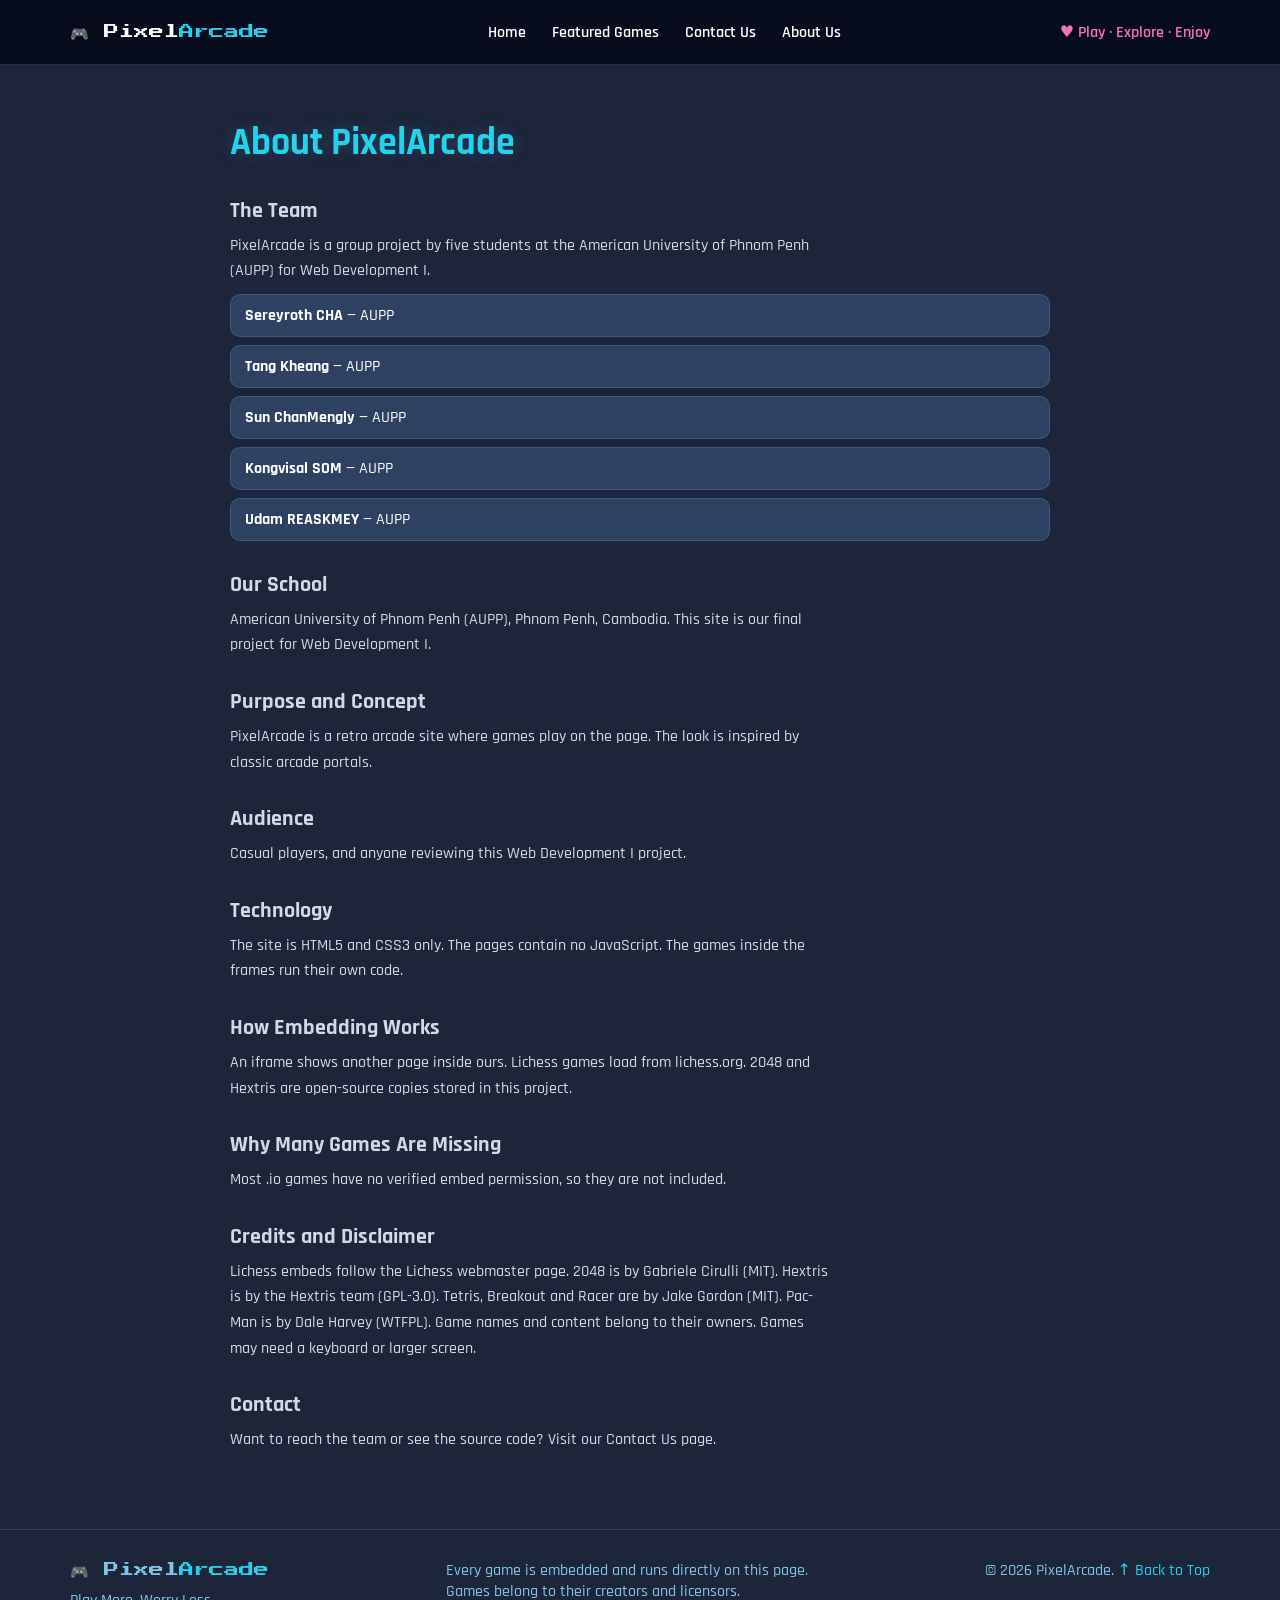
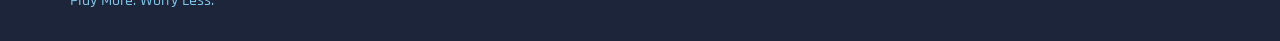
<file: aboutme.html>
<!DOCTYPE html>
<html lang="en">
  <head>
    <meta charset="utf-8">
    <meta name="viewport" content="width=device-width, initial-scale=1">
    <title>About Us | PixelArcade</title>
    <link href="https://fonts.googleapis.com/css2?family=Press+Start+2P&family=Rajdhani:wght@500;600;700&display=swap" rel="stylesheet">
    <link rel="stylesheet" href="style.css">
  </head>
  <body id="top" class="page page-about">

    <header>
      <div class="wrap">
        <a href="index.html" class="logo px">🎮 Pixel<b>Arcade</b></a>
        <nav>
          <a href="index.html">Home</a>
          <a href="index.html#featured">Featured Games</a>
          <a href="contactme.html">Contact Us</a>
          <a href="aboutme.html">About Us</a>
        </nav>
        <span class="tag">♥ Play · Explore · Enjoy</span>
      </div>

    </header>

    <main class="wrap">

      <h1>About PixelArcade</h1>

      <h2>The Team</h2>
      <p>PixelArcade is a group project by five students at the American University of Phnom Penh (AUPP) for Web Development I.</p>
      <ul>
        <li><strong>Sereyroth CHA</strong> — AUPP</li>
        <li><strong>Tang Kheang</strong> — AUPP</li>
        <li><strong>Sun ChanMengly</strong> — AUPP</li>
        <li><strong>Kongvisal SOM</strong> — AUPP</li>
        <li><strong>Udam REASKMEY</strong> — AUPP</li>
      </ul>

      <h2>Our School</h2>
      <p>American University of Phnom Penh (AUPP), Phnom Penh, Cambodia. This site is our final project for Web Development I.</p>

      <h2>Purpose and Concept</h2>
      <p>PixelArcade is a retro arcade site where games play on the page. The look is inspired by classic arcade portals.</p>

      <h2>Audience</h2>
      <p>Casual players, and anyone reviewing this Web Development I project.</p>

      <h2>Technology</h2>
      <p>The site is HTML5 and CSS3 only. The pages contain no JavaScript. The games inside the frames run their own code.</p>

      <h2>How Embedding Works</h2>
      <p>An iframe shows another page inside ours. Lichess games load from lichess.org. 2048 and Hextris are open-source copies stored in this project.</p>

      <h2>Why Many Games Are Missing</h2>
      <p>Most .io games have no verified embed permission, so they are not included.</p>

      <h2>Credits and Disclaimer</h2>
      <p>Lichess embeds follow the Lichess webmaster page. 2048 is by Gabriele Cirulli (MIT). Hextris is by the Hextris team (GPL-3.0). Tetris, Breakout and Racer are by Jake Gordon (MIT). Pac-Man is by Dale Harvey (WTFPL). Game names and content belong to their owners. Games may need a keyboard or larger screen.</p>

      <h2>Contact</h2>
      <p>Want to reach the team or see the source code? Visit our Contact Us page.</p>

    </main>

    <footer id="about">
      <div class="wrap">
        <div>
          <div class="logo px">🎮 Pixel<b>Arcade</b></div>
          <p style="margin-top:10px">Play More. Worry Less.</p>
        </div>
        <div>Every game is embedded and runs directly on this page.<br>Games belong to their creators and licensors.</div>
        <div>© 2026 PixelArcade. <a href="#top">↑ Back to Top</a></div>
      </div>
    </footer>
  </body>
</html>
</file>
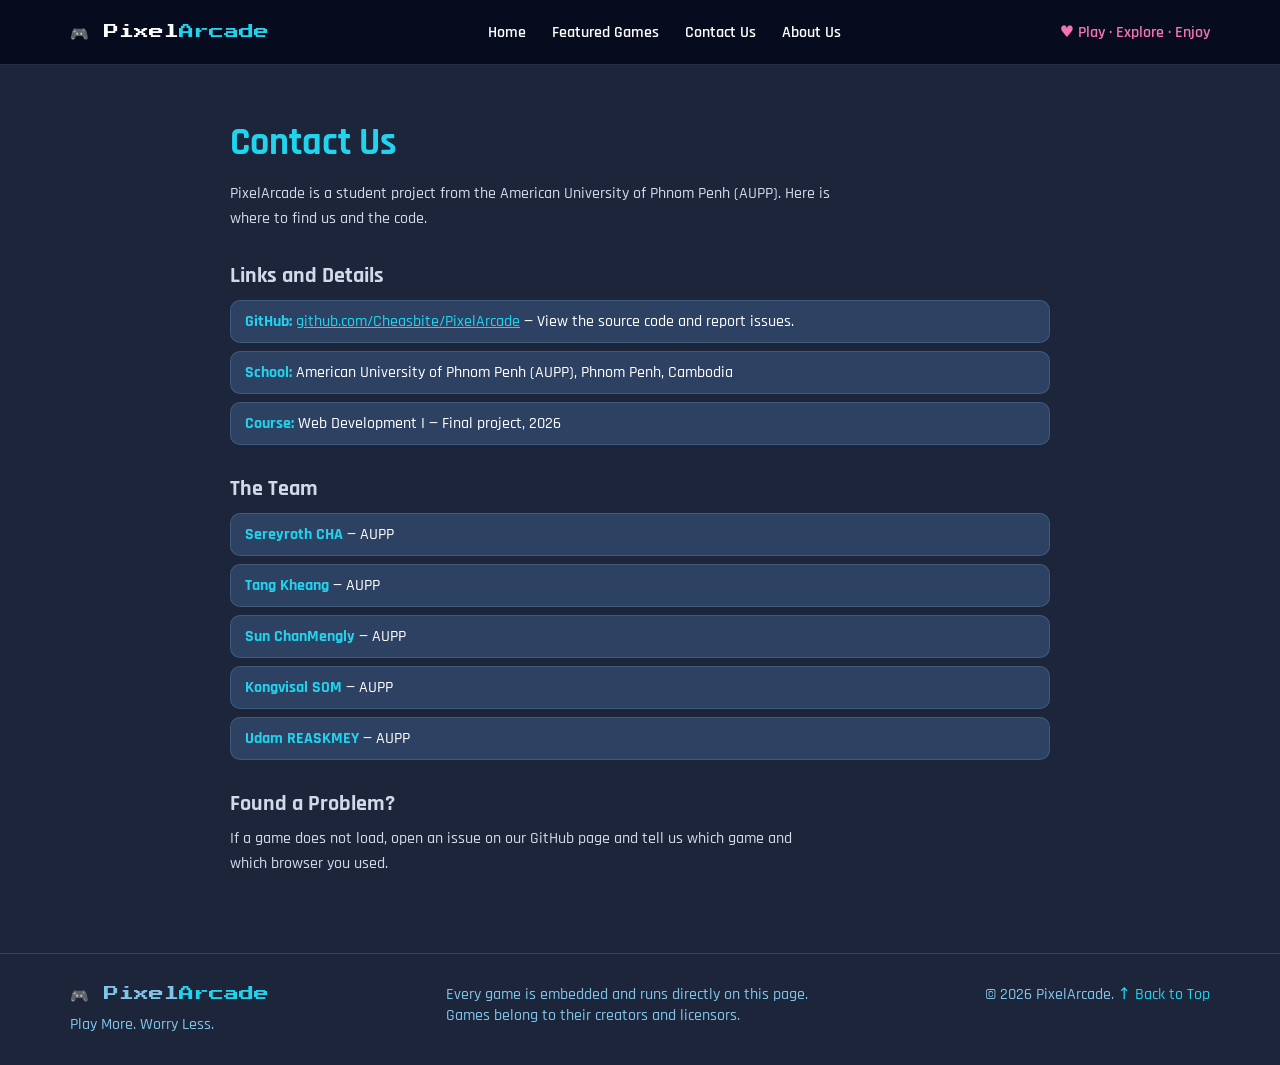
<file: contactme.html>
<!DOCTYPE html>
<html lang="en">
  <head>
    <meta charset="utf-8">
    <meta name="viewport" content="width=device-width, initial-scale=1">
    <title>Contact Us | PixelArcade</title>
    <link href="https://fonts.googleapis.com/css2?family=Press+Start+2P&family=Rajdhani:wght@500;600;700&display=swap" rel="stylesheet">
    <link rel="stylesheet" href="style.css">
  </head>

  <body id="top" class="page page-contact">
    <header>
      <div class="wrap">
        <a href="index.html" class="logo px">🎮 Pixel<b>Arcade</b></a>

        <nav>
          <a href="index.html">Home</a>
          <a href="index.html#featured">Featured Games</a>
          <a href="contactme.html">Contact Us</a>
          <a href="aboutme.html">About Us</a>
        </nav>
        
        <span class="tag">♥ Play · Explore · Enjoy</span>
      </div>

    </header>

    <main class="wrap">
      <h1>Contact Us</h1>

      <p>PixelArcade is a student project from the American University of Phnom Penh (AUPP). Here is where to find us and the code.</p>

      <h2>Links and Details</h2>
      <ul>
        <li>
          <strong>GitHub:</strong>
          <a href="https://github.com/Cheasbite/PixelArcade" target="_blank" rel="noopener">github.com/Cheasbite/PixelArcade</a>
          — View the source code and report issues.
        </li>
        <li><strong>School:</strong> American University of Phnom Penh (AUPP), Phnom Penh, Cambodia</li>
        <li><strong>Course:</strong> Web Development I — Final project, 2026</li>
      </ul>

      <h2>The Team</h2>
      <ul>
        <li><strong>Sereyroth CHA</strong> — AUPP</li>
        <li><strong>Tang Kheang</strong> — AUPP</li>
        <li><strong>Sun ChanMengly</strong> — AUPP</li>
        <li><strong>Kongvisal SOM</strong> — AUPP</li>
        <li><strong>Udam REASKMEY</strong> — AUPP</li>
      </ul>

      <h2>Found a Problem?</h2>
      <p>If a game does not load, open an issue on our GitHub page and tell us which game and which browser you used.</p>

    </main>

    <footer id="about">
      <div class="wrap">
        <div>
          <div class="logo px">🎮 Pixel<b>Arcade</b></div>
          <p style="margin-top:10px">Play More. Worry Less.</p>
        </div>
        <div>Every game is embedded and runs directly on this page.<br>Games belong to their creators and licensors.</div>
        <div>© 2026 PixelArcade. <a href="#top">↑ Back to Top</a></div>
      </div>
    </footer>

  </body>
</html>
</file>
<file: style.css>
/* Please do not pollute this file
 * Since this file is supposed to apply to all webpages
 * If you need to style a dedicated place,
 * do it in Stylings/ and create your own folder there
 * then import it here.
 * */

/* Note: If you use AI,
 * give it the context for this file too!
 */

@import "./Themes/sky-ember-theme.css";
@import "./Stylings/shared/layout.css";
@import "./Stylings/index.css";
@import "./Stylings/aboutme.css";
@import "./Stylings/contact.css";

* {
  padding: 0;
  box-sizing: border-box;
  margin: 0;
}

html {
  font-family: Rajdhani,system-ui,sans-serif;
  scroll-behavior: smooth;
}

body {
  background-color: var(--bg-primary);
  color: var(--text-primary);
  min-height: 100vh;
  min-width: 100vw;
}
</file>
